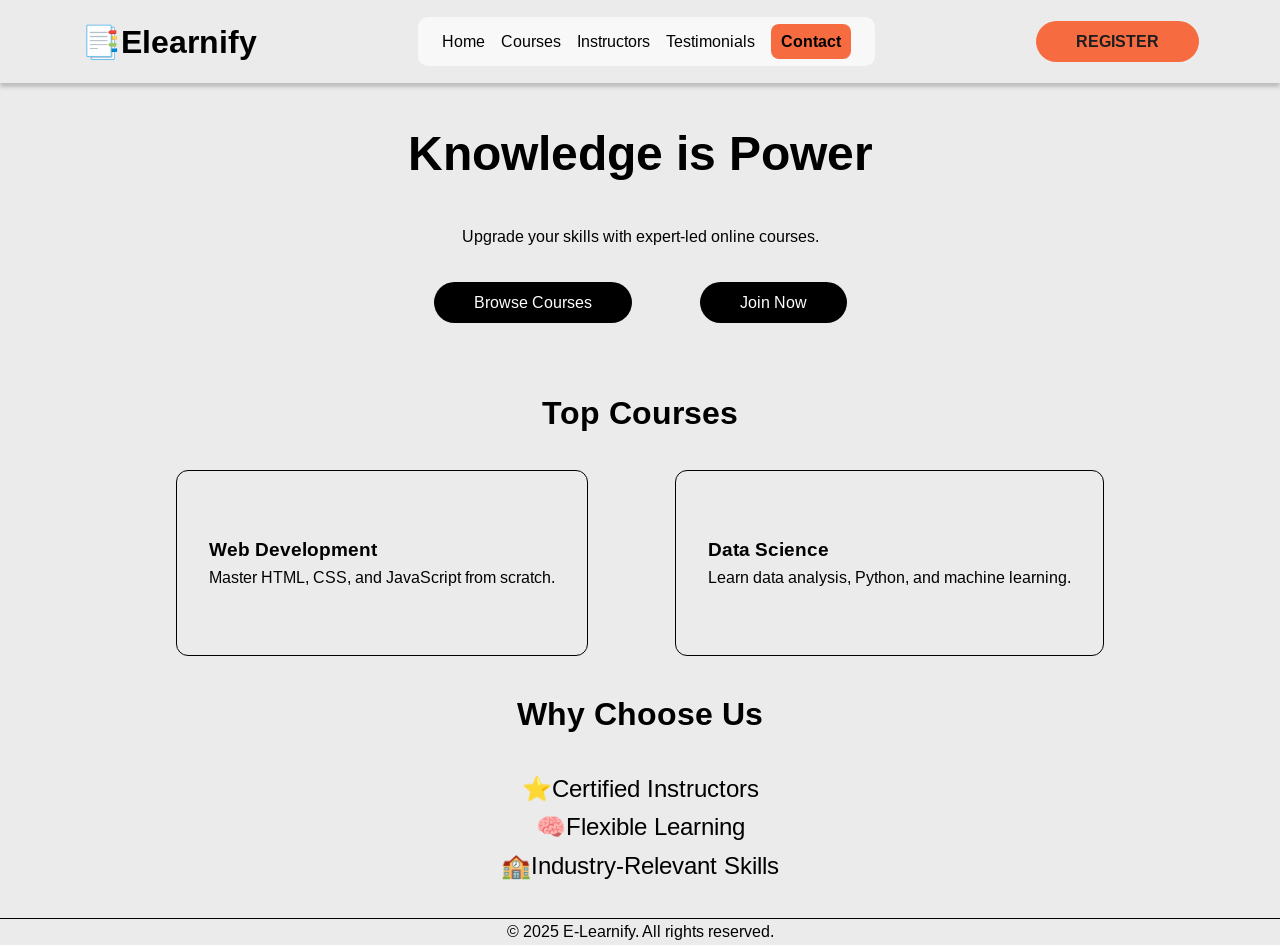
<file: index.html>
<!DOCTYPE html>
<html lang="en">
  <head>
    <meta charset="UTF-8" />
    <meta name="viewport" content="width=device-width, initial-scale=1.0" />
    <title>E-Learnify | Learning Platform</title>

    <!-- Main CSS -->
    <link rel="stylesheet" href="css/style.css" />
  </head>
  <body>
    <header>
      <h1>📑Elearnify</h1>
      <nav class="navbar">
        <ul>
          <li><a href="index.html" class="nav-links">Home</a></li>
          <li><a href="courses.html" class="nav-links">Courses</a></li>
          <li><a href="instructors.html" class="nav-links">Instructors</a></li>
          <li>
            <a href="testimonials.html" class="nav-links">Testimonials</a>
          </li>
          <li>
            <a href="contact.html" class="nav-links contact-link">Contact</a>
          </li>
        </ul>
      </nav>
      <a href="register.html" class="register-btn">Register</a>
    </header>
    <main>
      <section class="hero">
        <h2>Knowledge is Power</h2>
        <p class="description">
          Upgrade your skills with expert-led online courses.
        </p>
        <a href="courses.html">Browse Courses</a>
        <a href="register.html">Join Now</a>
      </section>
      <section class="top-courses">
        <h2>Top Courses</h2>
        <div class="courses-ctn">
          <article>
            <h3>Web Development</h3>
            <p>Master HTML, CSS, and JavaScript from scratch.</p>
          </article>
          <article>
            <h3>Data Science</h3>
            <p>Learn data analysis, Python, and machine learning.</p>
          </article>
        </div>
      </section>

      <section>
        <h2>Why Choose Us</h2>
        <ul class="why-us">
          <li>⭐Certified Instructors</li>
          <li>🧠Flexible Learning</li>
          <li>🏫Industry-Relevant Skills</li>
        </ul>
      </section>
    </main>
    <footer>
      <p>&copy; 2025 E-Learnify. All rights reserved.</p>
    </footer>
  </body>
</html>
</file>
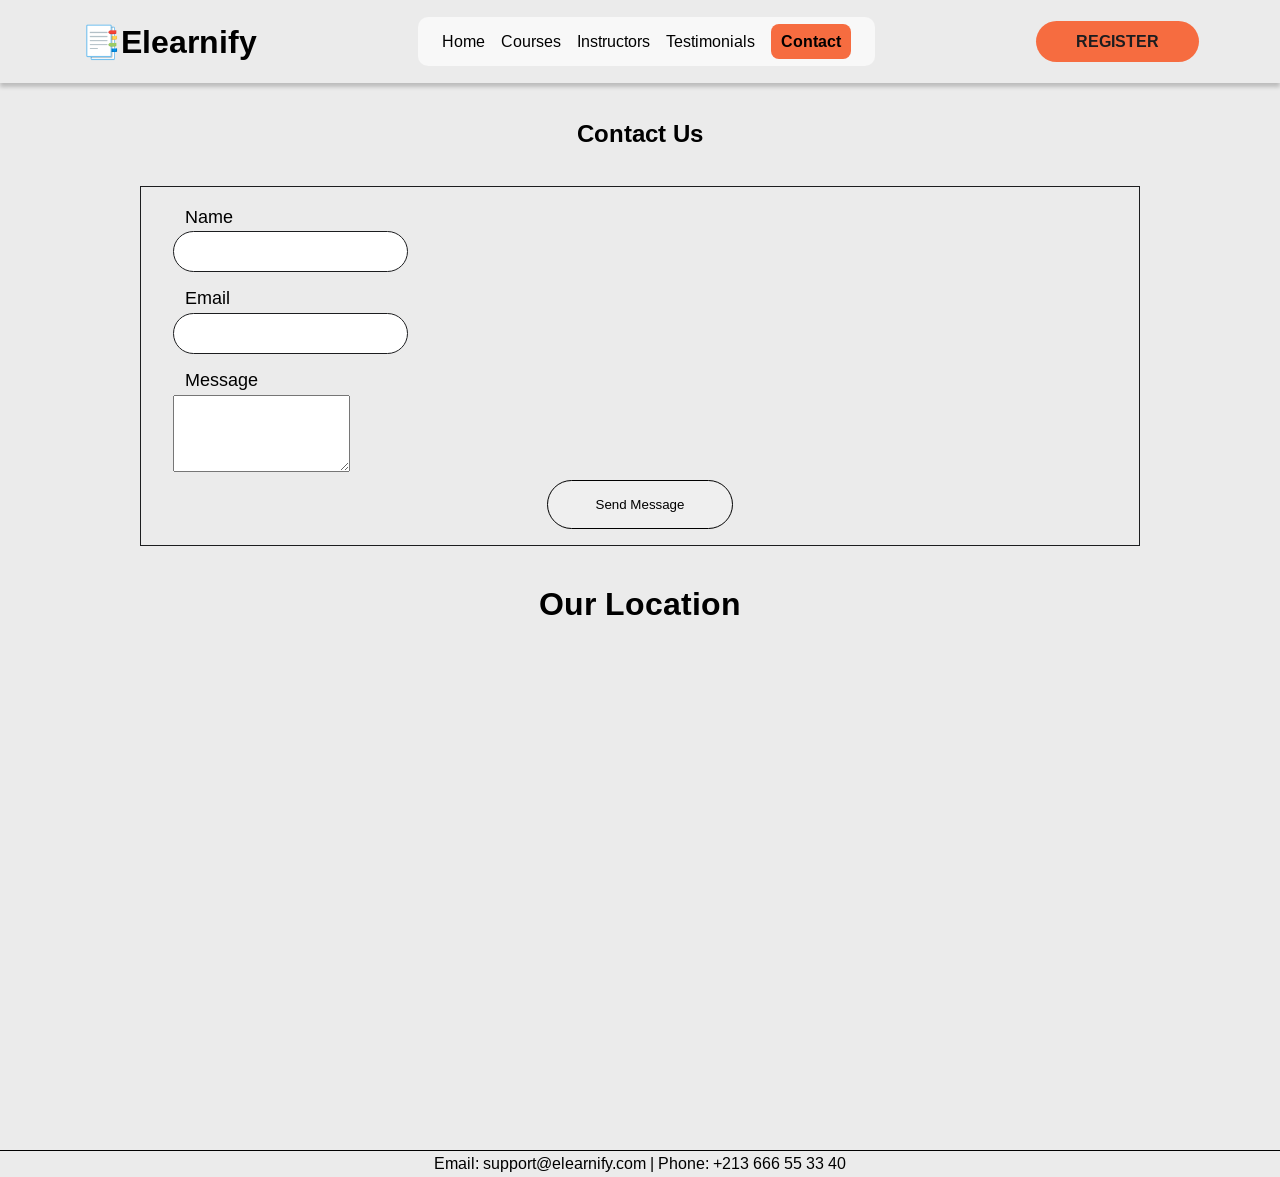
<file: contact.html>
<!DOCTYPE html>
<html lang="en">
  <head>
    <meta charset="UTF-8" />
    <title>Contact | E-Learnify</title>
    <link rel="stylesheet" href="css/style.css" />
  </head>
  <body>
    <header>
      <h1>📑Elearnify</h1>
      <nav class="navbar">
        <ul>
          <li><a href="index.html" class="nav-links">Home</a></li>
          <li><a href="courses.html" class="nav-links">Courses</a></li>
          <li><a href="instructors.html" class="nav-links">Instructors</a></li>
          <li>
            <a href="testimonials.html" class="nav-links">Testimonials</a>
          </li>
          <li>
            <a href="contact.html" class="nav-links contact-link">Contact</a>
          </li>
        </ul>
      </nav>
      <a href="register.html" class="register-btn">Register</a>
    </header>
    <main>
      <h2 class="contact-heading">Contact Us</h2>

      <form class="contact-form" action="#" method="post">
        <label for="cname">Name</label>
        <input type="text" id="cname" name="cname" required />

        <label for="cemail">Email</label>
        <input type="email" id="cemail" name="cemail" required />

        <label for="message">Message</label>
        <textarea id="message" name="message" rows="5"></textarea>

        <button type="submit">Send Message</button>
      </form>

      <section>
        <h2>Our Location</h2>
        <iframe
          src="https://www.google.com/maps/embed?pb=!1m18!1m12!1m3!1d103734.58076655884!2d1.254743722205048!3d35.345265917192776!2m3!1f0!2f0!3f0!3m2!1i1024!2i768!4f13.1!3m3!1m2!1s0x1286d1cfd38bba5f%3A0x91801a2735466950!2sTiaret!5e1!3m2!1sen!2sdz!4v1767230642139!5m2!1sen!2sdz"
          width="600"
          height="450"
          style="border: 0"
          allowfullscreen=""
          loading="lazy"
          referrerpolicy="no-referrer-when-downgrade"
        ></iframe>
      </section>
    </main>

    <footer>
      <p>Email: support@elearnify.com | Phone: +213 666 55 33 40</p>
    </footer>
  </body>
</html>
</file>
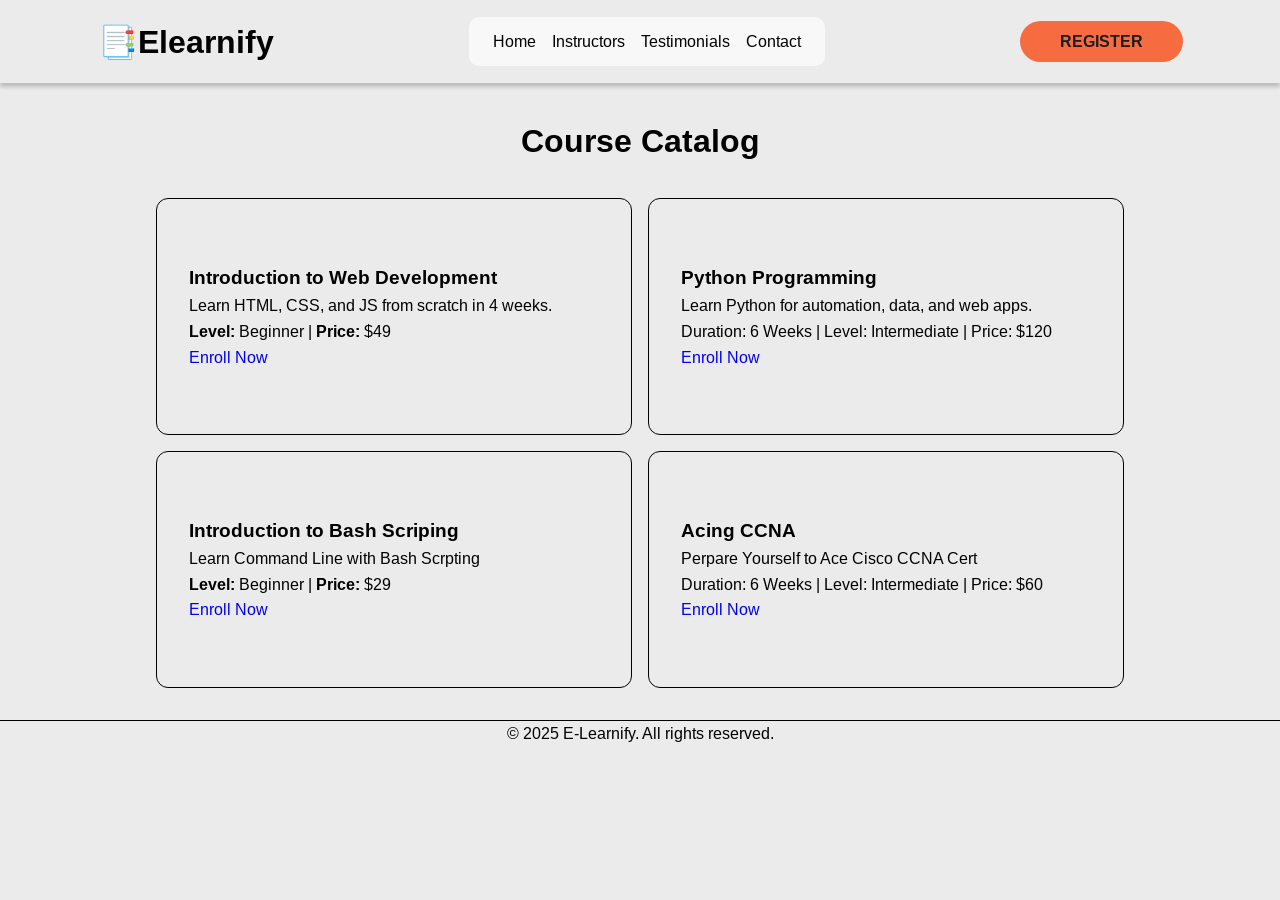
<file: courses.html>
<!DOCTYPE html>
<html lang="en">
  <head>
    <meta charset="UTF-8" />
    <meta name="viewport" content="width=device-width, initial-scale=1.0" />
    <title>Courses | E-Learnify</title>

    <!-- Main CSS -->
    <link rel="stylesheet" href="css/style.css" />
  </head>
  <body>
    <header>
      <h1>📑Elearnify</h1>
      <nav class="navbar">
        <ul>
          <li><a href="index.html" class="nav-links">Home</a></li>
          <li><a href="instructors.html" class="nav-links">Instructors</a></li>
          <li>
            <a href="testimonials.html" class="nav-links">Testimonials</a>
          </li>
          <li><a href="" class="nav-links">Contact</a></li>
        </ul>
      </nav>
      <a href="register.html" class="register-btn">Register</a>
    </header>
    <main>
      <section class="courses-list">
        <h2>Course Catalog</h2>
        <div class="grid-container">
          <article class="course-card">
            <h3>Introduction to Web Development</h3>
            <p>Learn HTML, CSS, and JS from scratch in 4 weeks.</p>
            <p>
              <strong>Level:</strong> Beginner | <strong>Price:</strong> $49
            </p>
            <a href="register.html">Enroll Now</a>
          </article>
          <article class="course-card">
            <h3>Python Programming</h3>
            <p>Learn Python for automation, data, and web apps.</p>
            <p>Duration: 6 Weeks | Level: Intermediate | Price: $120</p>
            <a href="register.html">Enroll Now</a>
          </article>
          <article class="course-card">
            <h3>Introduction to Bash Scriping</h3>
            <p>Learn Command Line with Bash Scrpting</p>
            <p>
              <strong>Level:</strong> Beginner | <strong>Price:</strong> $29
            </p>
            <a href="register.html">Enroll Now</a>
          </article>
          <article class="course-card">
            <h3>Acing CCNA</h3>
            <p>Perpare Yourself to Ace Cisco CCNA Cert</p>
            <p>Duration: 6 Weeks | Level: Intermediate | Price: $60</p>
            <a href="register.html">Enroll Now</a>
          </article>
        </div>
      </section>
    </main>
    <footer>
      <p>&copy; 2025 E-Learnify. All rights reserved.</p>
    </footer>
  </body>
</html>
</file>
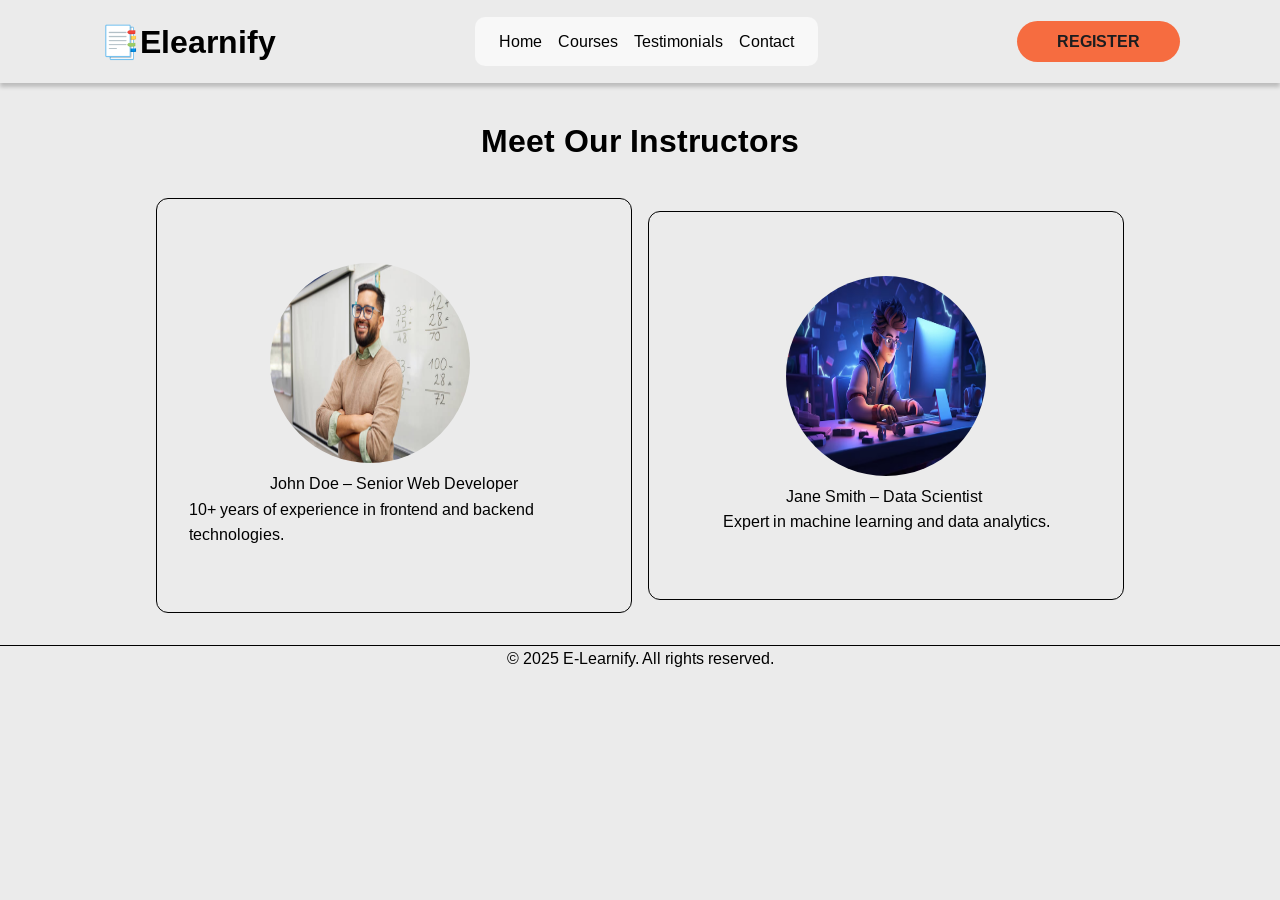
<file: instructors.html>
<!DOCTYPE html>
<html lang="en">
  <head>
    <meta charset="UTF-8" />
    <meta name="viewport" content="width=device-width, initial-scale=1.0" />
    <title>E-Learnify | Instructors</title>

    <link rel="stylesheet" href="css/style.css" />
  </head>
  <body>
    <header>
      <h1>📑Elearnify</h1>
      <nav class="navbar">
        <ul>
          <li><a href="index.html" class="nav-links">Home</a></li>
          <li><a href="courses.html" class="nav-links">Courses</a></li>
          <li>
            <a href="testimonials.html" class="nav-links">Testimonials</a>
          </li>
          <li><a href="" class="nav-links">Contact</a></li>
        </ul>
      </nav>
      <a href="register.html" class="register-btn">Register</a>
    </header>
    <main>
      <section class="instructors-list">
        <h2>Meet Our Instructors</h2>
        <div class="instructors-container">
          <article class="instructors-card">
            <figure>
              <img
                src="images/instructor1.jpg"
                alt="Instructor John Doe"
                width="200"
                height="200"
              />
              <figcaption>John Doe – Senior Web Developer</figcaption>
            </figure>
            <p>10+ years of experience in frontend and backend technologies.</p>
          </article>
          <article class="instructors-card">
            <figure>
              <img
                src="images/instructor2.avif"
                alt="Instructor Jane Smith"
                width="200"
                height="200"
              />
              <figcaption>Jane Smith – Data Scientist</figcaption>
            </figure>
            <p>Expert in machine learning and data analytics.</p>
          </article>
        </div>
      </section>
    </main>
    <footer>
      <p>&copy; 2025 E-Learnify. All rights reserved.</p>
    </footer>
  </body>
</html>
</file>
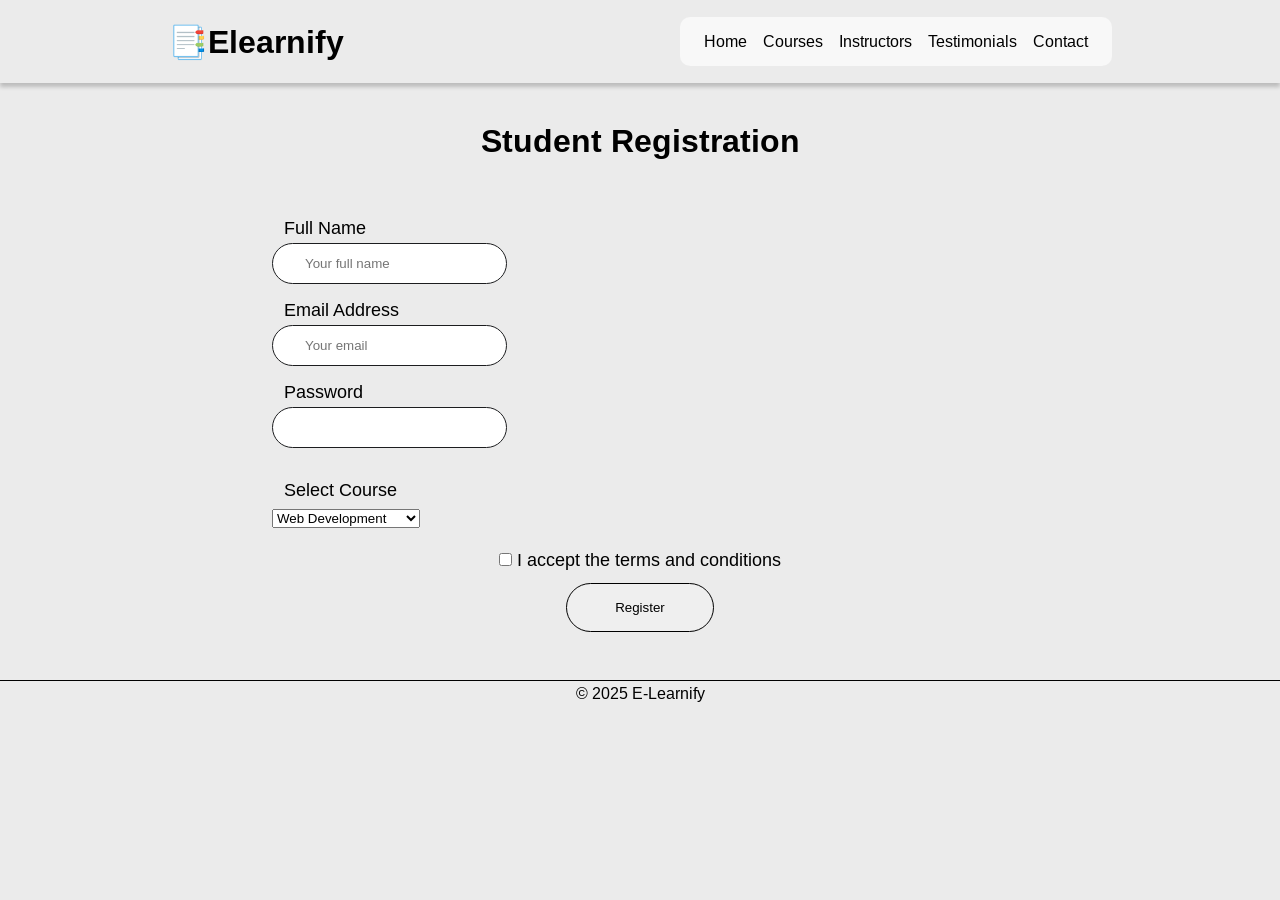
<file: register.html>
<!DOCTYPE html>
<html lang="en">
  <head>
    <meta charset="UTF-8" />
    <title>Register | E-Learnify</title>
    <link rel="stylesheet" href="css/style.css" />
  </head>
  <body>
    <header>
      <h1>📑Elearnify</h1>
      <nav class="navbar">
        <ul>
          <li><a href="index.html" class="nav-links">Home</a></li>
          <li><a href="courses.html" class="nav-links">Courses</a></li>
          <li><a href="instructors.html" class="nav-links">Instructors</a></li>
          <li>
            <a href="testimonials.html" class="nav-links">Testimonials</a>
          </li>
          <li><a href="" class="nav-links">Contact</a></li>
        </ul>
      </nav>
    </header>
    <main>
      <h1 class="form-heading">Student Registration</h1>

      <section class="register-form">
        <form action="#" method="post">
          <fieldset>
            <label for="name">Full Name</label>
            <input
              type="text"
              id="name"
              name="name"
              placeholder="Your full name"
              required
            />
            <label for="email">Email Address</label>
            <input
              type="email"
              id="email"
              name="email"
              placeholder="Your email"
              required
            />
            <label for="password">Password</label>
            <input type="password" id="password" name="password" required />
          </fieldset>
          <fieldset>
            <label for="course">Select Course</label>
            <select id="course" name="course">
              <option>Web Development</option>
              <option>Python Programming</option>
              <option>Bash Scripting</option>
              <option>Cisco CCNA</option>
            </select>
          </fieldset>
          <label class="agree">
            <input type="checkbox" required /> I accept the terms and conditions
          </label>
          <button type="submit">Register</button>
        </form>
      </section>
    </main>

    <footer>
      <p>&copy; 2025 E-Learnify</p>
    </footer>
  </body>
</html>
</file>
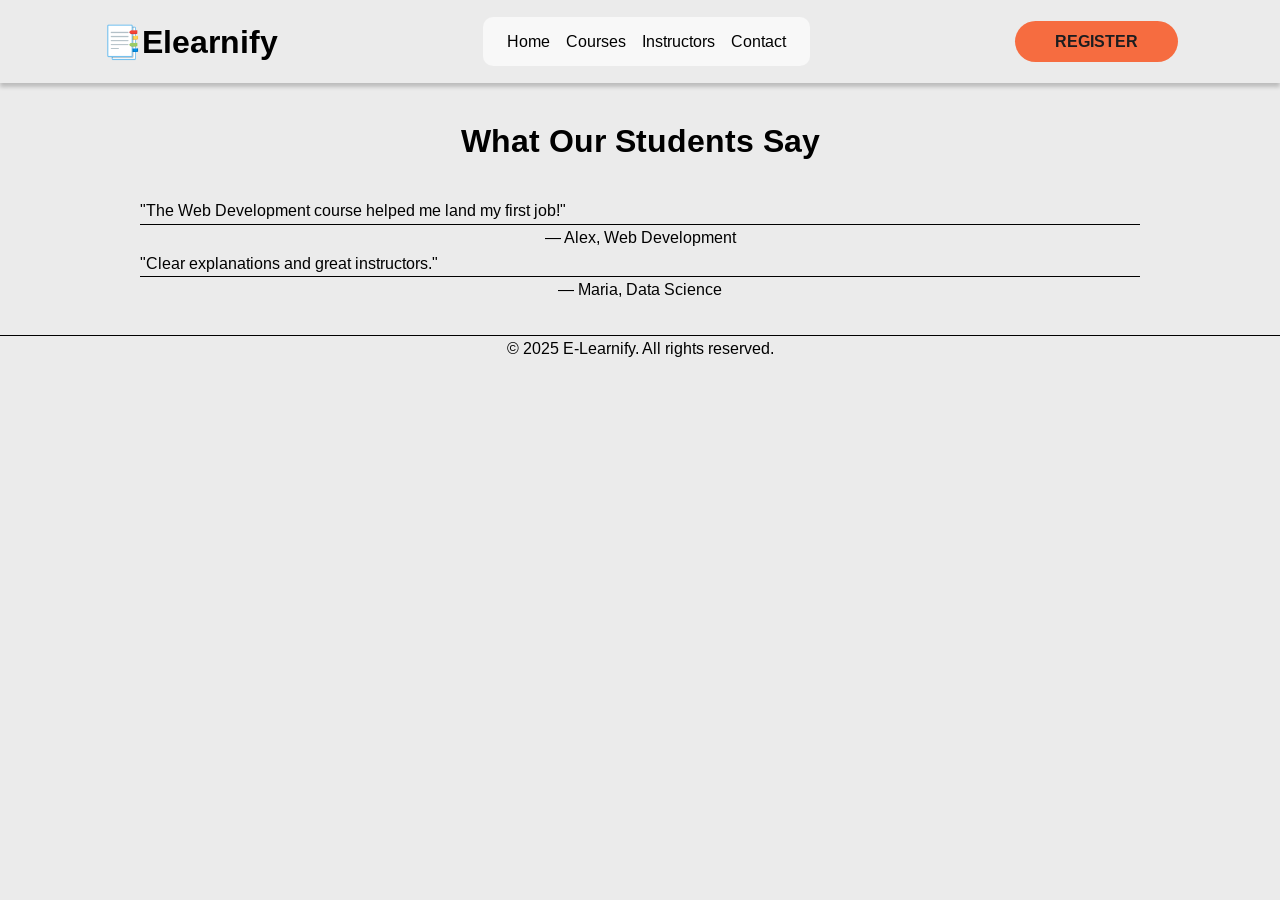
<file: testimonials.html>
<!DOCTYPE html>
<html lang="en">
  <head>
    <meta charset="UTF-8" />
    <title>Testimonials | E-Learnify</title>
    <link rel="stylesheet" href="css/style.css" />
  </head>
  <body>
    <header>
      <h1>📑Elearnify</h1>
      <nav class="navbar">
        <ul>
          <li><a href="index.html" class="nav-links">Home</a></li>
          <li><a href="courses.html" class="nav-links">Courses</a></li>
          <li><a href="instructors.html" class="nav-links">Instructors</a></li>
          <li><a href="" class="nav-links">Contact</a></li>
        </ul>
      </nav>
      <a href="" class="register-btn">Register</a>
    </header>
    <main>
      <section class="testimonials">
        <h2>What Our Students Say</h2>
        <blockquote>
          "The Web Development course helped me land my first job!"
          <footer>— Alex, Web Development</footer>
        </blockquote>

        <blockquote>
          "Clear explanations and great instructors."
          <footer>— Maria, Data Science</footer>
        </blockquote>
      </section>
    </main>

    <footer>
      <p>&copy; 2025 E-Learnify. All rights reserved.</p>
    </footer>
  </body>
</html>
</file>
<file: css/style.css>
/* FONTS */
@import url("https://fonts.googleapis.com/css2?family=Arimo:ital,wght@0,400..700;1,400..700&display=swap");

/* RESET */
* {
  margin: 0;
  padding: 0;
}

body {
  line-height: 1.6;
  background-color: #ebebeb;
  font-family: "Arimo", sans-serif;
}

a {
  text-decoration: none;
}

ul {
  list-style-type: none;
}

section {
  margin: 2rem 0;
}

/* WEBSITE CONTAINER */
main {
  max-width: 1000px;
  margin: 0 auto;
}

/* HEADER STYLE */
header {
  margin-top: 1rem;
  padding-bottom: 1rem;
  display: flex;
  justify-content: space-around;
  align-items: center;
  /* border-bottom: 1px solid black; */
  box-shadow: 0 4px 4px rgba(0, 0, 0, 0.2);
}

.navbar ul {
  background-color: #f8f8f8;
  padding: 12px 24px;
  border-radius: 10px;
  display: flex;
  gap: 1rem;
}

.nav-links {
  color: black;
}

.contact-link {
  background-color: #f66c40;
  padding: 8px 10px;
  border-radius: 8px;
  font-weight: bold;
}

.register-btn {
  background-color: #f66c40;
  color: #1c1d1f;
  text-transform: uppercase;
  font-weight: bold;
  padding: 0.5rem 2.5rem;
  border-radius: 2rem;
}

.register-btn:hover {
  color: white;
  background-color: rgba(0, 0, 0, 0.5);
  /* border: 1px solid black; */
}

/* HERO STYLING */
.hero {
  /* border: 1px solid black; */
  text-align: center;
  margin-top: 2rem;
}

.hero h2 {
  font-size: 3rem;
}

.hero a {
  display: inline-block;
  background-color: black;
  color: white;
  padding: 0.5rem 2.5rem;
  margin: 2rem 2rem;
  border-radius: 32px;
}

/* TOP COURSE STYLE */
section {
  /* border: 1px solid black; */
}

section h2 {
  text-align: center;
  font-size: 2rem;
  margin-bottom: 2rem;
}

.courses-ctn {
  display: flex;
  justify-content: space-around;
  align-items: center;
  gap: 1rem;
  margin-bottom: 2rem;
}

article {
  border: 1px solid black;
  padding: 4rem 2rem;
  border-radius: 12px;
}

/* WHY US STYLE */
.why-us {
  display: flex;
  flex-direction: column;
  align-items: center;
  /* list-style-type: disc; */
  margin-bottom: 2rem;
  font-size: 24px;
}

/* ! COURSE PAGE */
.grid-container {
  display: grid;
  grid-template-columns: repeat(2, 1fr);
  gap: 1rem;
  margin: 1rem;
}

.courses-list h1 {
  text-align: center;
  margin: 2rem 0;
}

/* FOOTER STYLE */
footer {
  text-align: center;
  border-top: 1px solid black;
}

/* ! INSTRUCTORS LIST */
.instructors-list h1 {
  text-align: center;
  margin: 2rem 0;
}

.instructors-container {
  display: grid;
  grid-template-columns: repeat(2, 1fr);
  justify-content: center;
  align-items: center;
  gap: 1rem;
  margin: 1rem;
}
.instructors-card {
  display: flex;
  flex-direction: column;
  align-items: center;
}
.instructors-card figure img {
  border-radius: 50%;
}

/* ! TESTIMONIALS STYLE */
.testimonials h1 {
  text-align: center;
  margin: 2rem 0;
}

/* ! REGISTER STYLE */
.form-heading {
  text-align: center;
  margin: 2rem 0;
}

.register-form {
  max-width: 800px;
  margin: 2rem auto;
  padding: 1rem 2rem;
}

fieldset {
  margin-bottom: 1rem;
  padding: 0 2rem;
  border: none;
}

label,
input[type="text"],
input[type="email"],
input[type="password"] {
  display: block;
}

label {
  font-size: 18px;
  margin-left: 12px;
}

input[type="text"],
input[type="email"],
input[type="password"] {
  padding: 12px 32px;
  border-radius: 24px;
  border: 1px solid #1c1d1f;
  margin-bottom: 12px;
}

.agree {
  margin: auto;
  text-align: center;
  margin-bottom: 0.5rem;
}

button[type="submit"] {
  border: 1px solid black;
  padding: 1rem 3rem;
  border-radius: 32px;
  display: block;
  margin: auto;
}

/* ! CONTACT STYLE */
.contact-heading {
  text-align: center;
  margin-block: 2rem;
}

.contact-form {
  border: 1px solid #1c1d1f;
  padding: 1rem 2rem;
}
</file>
